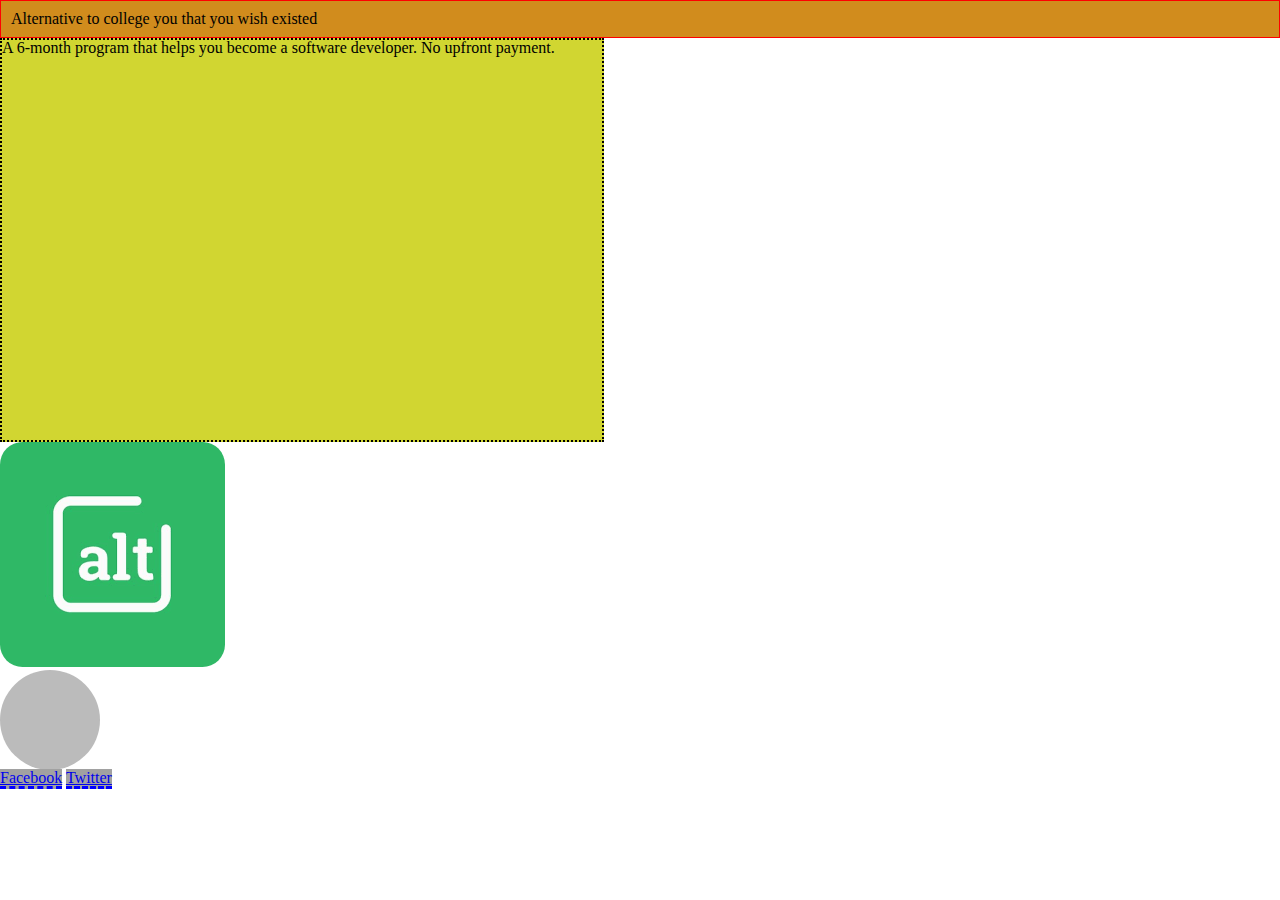
<file: exercise1/index.html>
<!DOCTYPE html>
<html lang="en">
<head>
    <meta charset="UTF-8">
    <meta name="viewport" content="width=device-width, initial-scale=1.0">
    <title>Box Model</title>
    <link rel="stylesheet" href="assets/stylesheet/main.css">
</head>
<body>
    <header>
        <h1>Alternative to college you that you wish existed</h1>
    </header>
    <main>
        <p>A 6-month program that helps you become a software developer.
            No upfront payment.
        </p>
        <img class="altcampus" src="assets/media/image/altcampus.jpg">
        <span class="dot"></span>
    </main>
    <footer>
        <nav class="navigation">
            <a class="anchor"    href="https://facebook.com/altCampusIO">Facebook</a>
            <a class="anchor" href="https://twitter.com/AltCampus">Twitter</a>
        </nav>
    </footer>
</body>
</html>
</file>
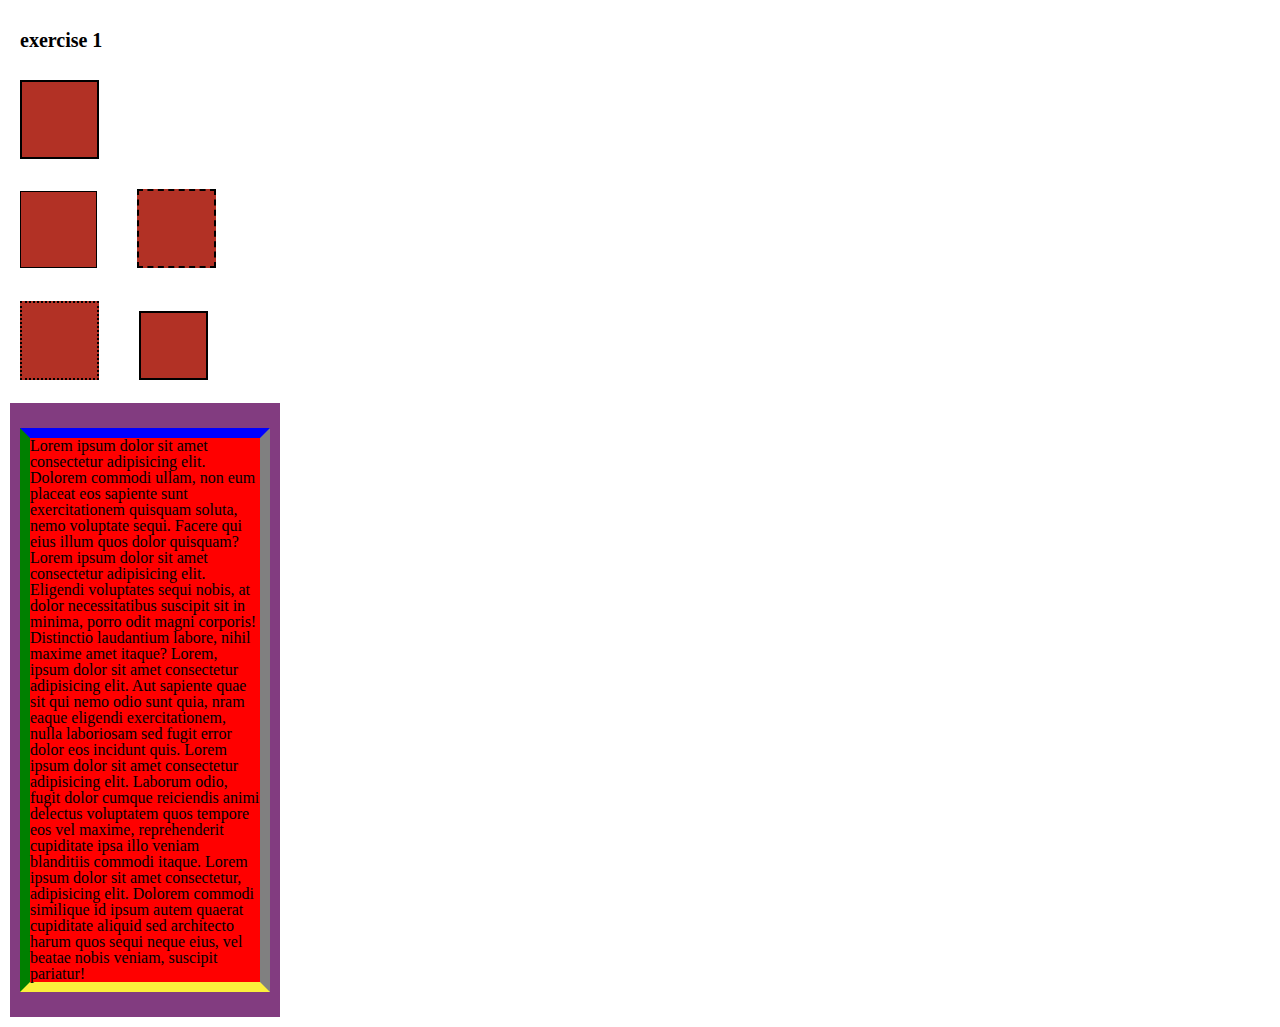
<file: Project1/index.html>
<!DOCTYPE html>
<html lang="en">
<head>
    <meta charset="UTF-8">
    <meta name="viewport" content="width=device-width, initial-scale=1.0">
    <title>Project</title>
    <link rel="stylesheet" href="assets/stylesheet/main.css">
</head>
<body>
    <header>
        <h1 class="heading">exercise 1</h1>
    </header>
    <main>
        <section>
            <div class="square"></div>
        </section>
        <section>
            <span class="square square1"></span><!----
            --><span class="square square2"></span>
        </section>
        <section>
            <span class="square square3"></span><!----
            --><span class="square square4"></span>
        </section>
        <section>
            <div class="square5">
            <p class="container">Lorem ipsum dolor sit amet consectetur adipisicing elit. Dolorem commodi ullam, non eum placeat eos sapiente sunt exercitationem quisquam soluta, nemo voluptate sequi. Facere qui eius illum quos dolor quisquam? Lorem ipsum dolor sit amet consectetur adipisicing elit. Eligendi voluptates sequi nobis, at dolor necessitatibus suscipit sit in minima, porro odit magni corporis! Distinctio laudantium labore, nihil maxime amet itaque? Lorem, ipsum dolor sit amet consectetur adipisicing elit. Aut sapiente quae sit qui nemo odio sunt quia, nram eaque eligendi exercitationem, nulla laboriosam sed fugit error dolor eos incidunt quis. Lorem ipsum dolor sit amet consectetur adipisicing elit. Laborum odio, fugit dolor cumque reiciendis animi delectus voluptatem quos tempore eos vel maxime, reprehenderit cupiditate ipsa illo veniam blanditiis commodi itaque. Lorem ipsum dolor sit amet consectetur, adipisicing elit. Dolorem commodi similique id ipsum autem quaerat cupiditate aliquid sed architecto harum quos sequi neque eius, vel beatae nobis veniam, suscipit pariatur!</p></div>
        </section>
    </main>
</body>
</html>
</file>
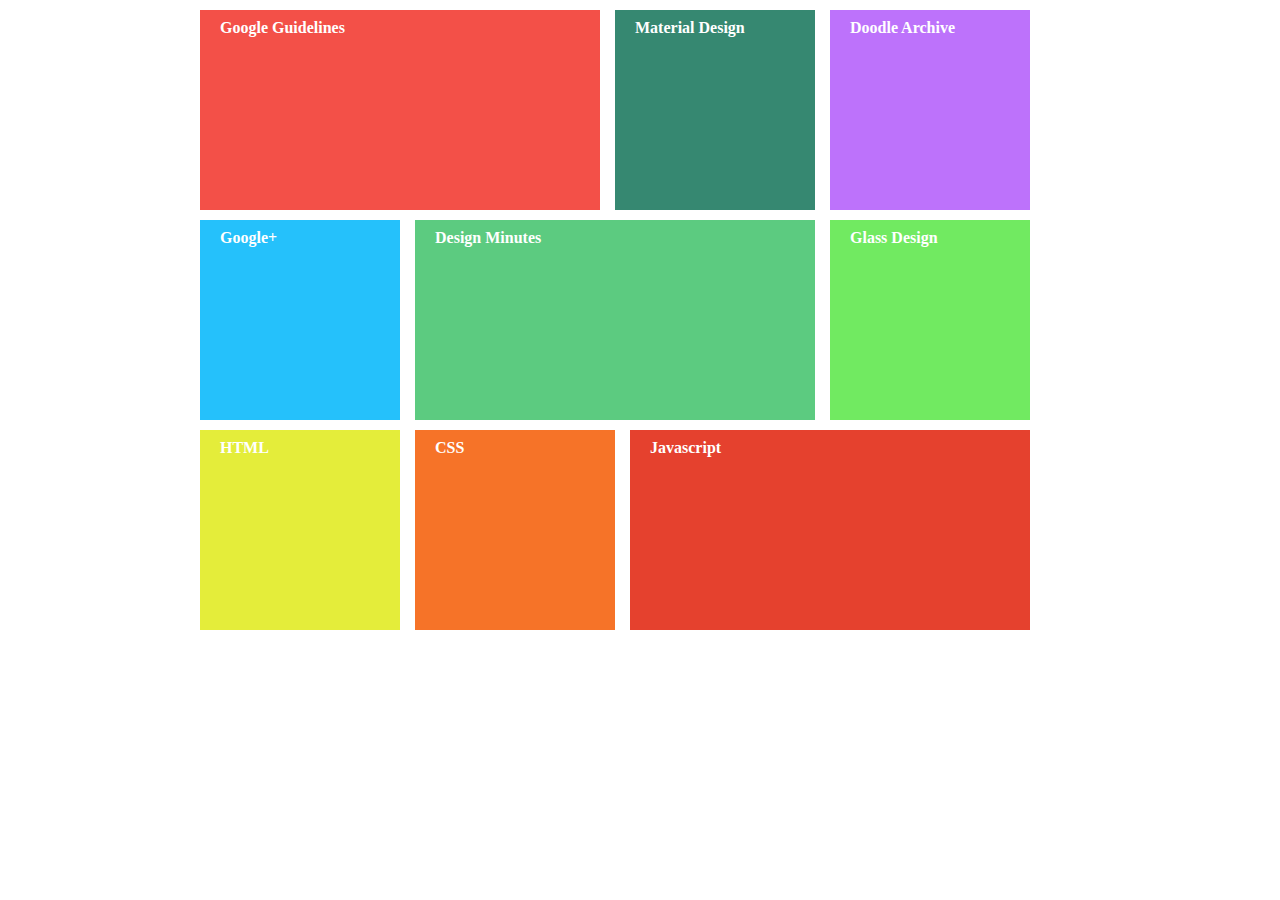
<file: project2/index.html>
<!DOCTYPE html>
<html lang="en">
<head>
    <meta charset="UTF-8">
    <meta name="viewport" content="width=device-width, initial-scale=1.0">
    <title>Project2</title>
    <link rel="stylesheet" href="assets/stylesheet/main.css">
</head>
<body class="container">
    <main>
        <section>
            <div class="square  square1"><p>Google Guidelines</p></div><!----
            --><div class="square_small square2"><p>Material Design</p></div><!----
            --><div class="square_small square3"><p>Doodle Archive</p></div>
        </section>
        <section class="col2">
            <div class="square_small square4"><p>Google+</p></div><!----
            --><div class="square square5"><p>Design Minutes</p></div><!----
            --><div class="square_small square6"><p>Glass Design</p></div>
        </section>
        <section class="col2">
            <div class="square_small square7"><p>HTML</HTML></HTML:5></p></div><!----
            --><div class="square_small square8"><p>CSS</p></div><!----
            --><div class="square square9"><p>Javascript</p></div>
        </section>
    </main>
</body>
</html>
</file>
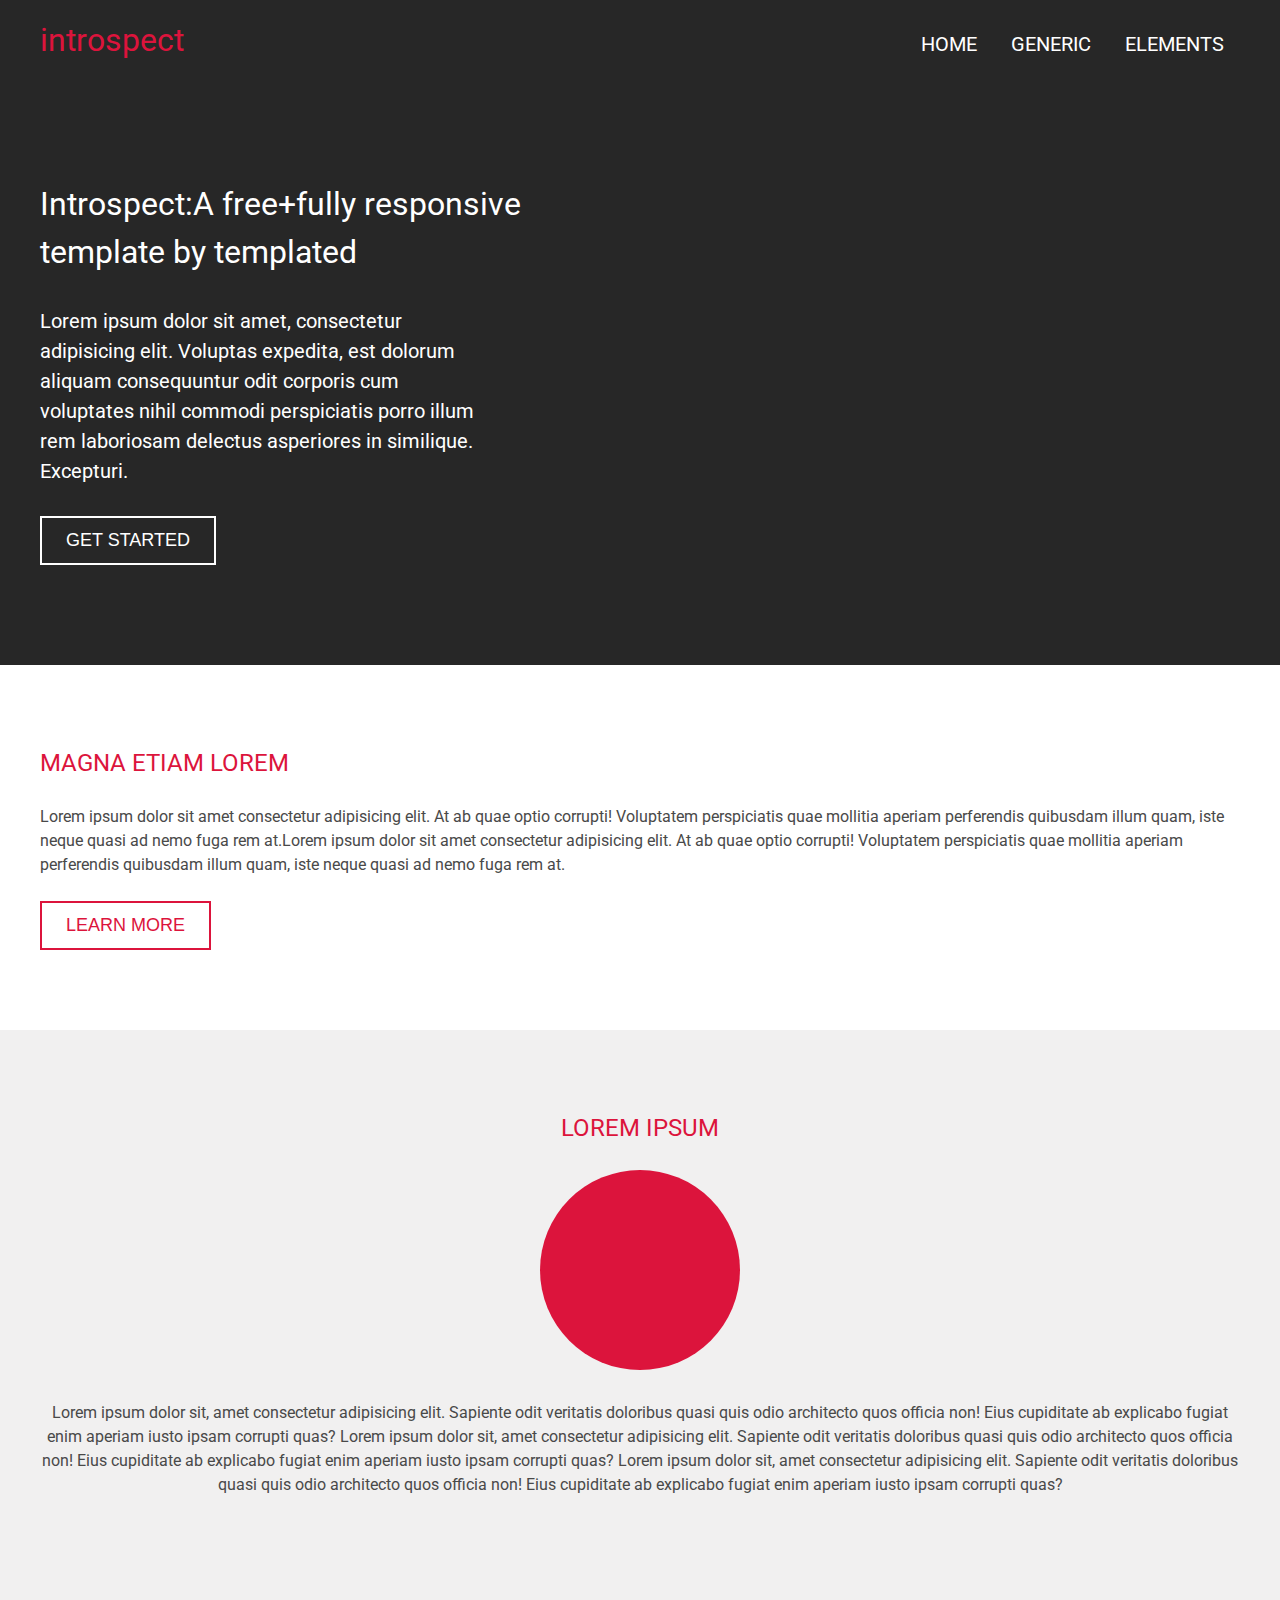
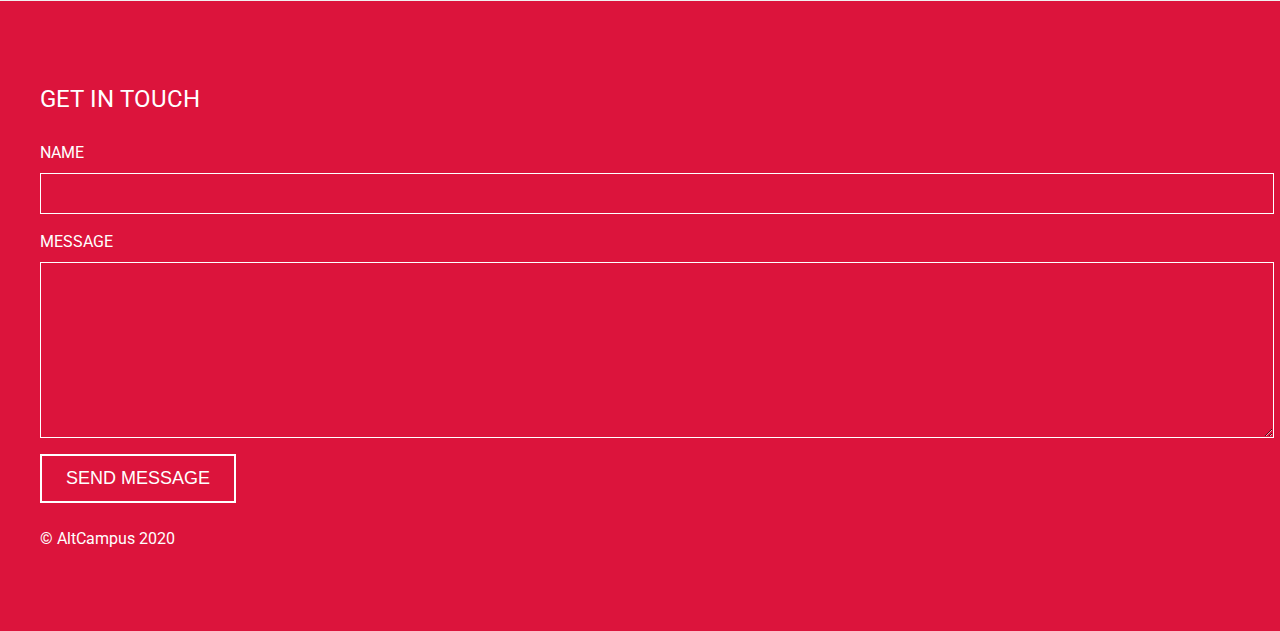
<file: Project3/index.html>
<!DOCTYPE html>
<html lang="en">
  <head>
    <meta charset="UTF-8" />
    <meta name="viewport" content="width=device-width, initial-scale=1.0" />
    <title>Project 3 | Box Model</title>
    <!-- Font Family -->
    <link
      href="https://fonts.googleapis.com/css?family=Roboto:300,400,500,700&display=swap"
      rel="stylesheet"
    />
    <!-- CSS -->
    <link rel="stylesheet" href="assets/stylesheet/main.css"/>
  </head>
  <body>
    <!-- Header -->
    <header class="header">
      <nav class="container nav">
        <a href="#" class="logo">
          <h1>introspect</h1>
        </a>
        <div class="nav-menu">
          <a href="#">Home</a>
          <a href="#">Generic</a>
          <a href="#">Elements</a>
        </div>
      </nav>
    </header>
    <main>
      <!-- Hero -->
      <section class="hero">
        <div class="container">
          <h2 class="hero-heading">
            <strong>Introspect:</strong>A free+fully responsive template by templated
          </h2>
          <p class="hero-text">
            Lorem ipsum dolor sit amet, consectetur adipisicing elit. Voluptas
            expedita, est dolorum aliquam consequuntur odit corporis cum
            voluptates nihil commodi perspiciatis porro illum rem laboriosam
            delectus asperiores in similique. Excepturi.
          </p>
          <a href="#">
            <button class="btn">Get Started</button>
          </a>
        </div>
      </section>
      <!-- Secondary -->
      <section class="padding secondary">
        <article class="container">
          <h3 class="heading">Magna Etiam Lorem</h3>
          <p class="text">
            Lorem ipsum dolor sit amet consectetur adipisicing elit. At ab quae
            optio corrupti! Voluptatem perspiciatis quae mollitia aperiam
            perferendis quibusdam illum quam, iste neque quasi ad nemo fuga rem
            at.Lorem ipsum dolor sit amet consectetur adipisicing elit. At ab
            quae optio corrupti! Voluptatem perspiciatis quae mollitia aperiam
            perferendis quibusdam illum quam, iste neque quasi ad nemo fuga rem
            at.
          </p>
          <a href="#">
            <button class="btn">Learn more</button>
          </a>
        </article>
      </section>
      <!-- Tertiary -->
      <section class="padding tertiary">
        <div class="container">
          <h3 class="heading">Lorem Ipsum</h3>
          <div class="circle"></div>
          <p class="text">
            Lorem ipsum dolor sit, amet consectetur adipisicing elit. Sapiente
            odit veritatis doloribus quasi quis odio architecto quos officia
            non! Eius cupiditate ab explicabo fugiat enim aperiam iusto ipsam
            corrupti quas? Lorem ipsum dolor sit, amet consectetur adipisicing
            elit. Sapiente odit veritatis doloribus quasi quis odio architecto
            quos officia non! Eius cupiditate ab explicabo fugiat enim aperiam
            iusto ipsam corrupti quas? Lorem ipsum dolor sit, amet consectetur
            adipisicing elit. Sapiente odit veritatis doloribus quasi quis odio
            architecto quos officia non! Eius cupiditate ab explicabo fugiat
            enim aperiam iusto ipsam corrupti quas?
          </p>
        </div>
      </section>
    </main>
    <footer class="padding footer">
      <div class="container">
        <h3 class="heading">Get in touch</h3>
        <form class="form" action="">
          <label class="label" for="">Name</label>
          <input class="form-control" type="text" />
          <label class="label" for="">Message</label>
          <textarea class="form-control" name="" rows="10"></textarea>
          <input type="submit" value="Send Message" class="btn" />
        </form>
        <small>&copy; AltCampus 2020</small>
      </div>
    </footer>
  </body>
</html>
</file>
<file: exercise1/assets/stylesheet/main.css>
html, body, div, span, applet, object, iframe,
h1, h2, h3, h4, h5, h6, p, blockquote, pre,
a, abbr, acronym, address, big, cite, code,
del, dfn, em, img, ins, kbd, q, s, samp,
small, strike, strong, sub, sup, tt, var,
b, u, i, center,
dl, dt, dd, ol, ul, li,
fieldset, form, label, legend,
table, caption, tbody, tfoot, thead, tr, th, td,
article, aside, canvas, details, embed, 
figure, figcaption, footer, header, hgroup, 
menu, nav, output, ruby, section, summary,
time, mark, audio, video {
	margin: 0;
	padding: 0;
	border: 0;
	font-size: 100%;
	font: inherit;
	vertical-align: baseline;
}
/* HTML5 display-role reset for older browsers */
article, aside, details, figcaption, figure, 
footer, header, hgroup, menu, nav, section {
	display: block;
}
body {
	line-height: 1;
}
ol, ul {
	list-style: none;
}
blockquote, q {
	quotes: none;
}
blockquote:before, blockquote:after,
q:before, q:after {
	content: '';
	content: none;
}
table {
	border-collapse: collapse;
	border-spacing: 0;
}

h1  {
    border: 1px solid red;
    background-color: #D18C1D;
    padding: 10px;
}
p   {
    width: 600px;
    height: 400px;
    background-color: #D1D631;
    border: 2px dotted black;
}
.anchor {
    border-bottom: 3px dashed blue;
    background-color: #A1A1A1;

}
.navigation {
    /* background-color: #A1A1A1; */
}
.altcampus  {
    border-radius: 10%;
}
.dot    {

        height: 100px;
        width: 100px;
        background-color: #bbb;
        border-radius: 50%;
        display: block;

      }
</file>
<file: Project1/assets/stylesheet/main.css>
html, body, div, span, applet, object, iframe,
h1, h2, h3, h4, h5, h6, p, blockquote, pre,
a, abbr, acronym, address, big, cite, code,
del, dfn, em, img, ins, kbd, q, s, samp,
small, strike, strong, sub, sup, tt, var,
b, u, i, center,
dl, dt, dd, ol, ul, li,
fieldset, form, label, legend,
table, caption, tbody, tfoot, thead, tr, th, td,
article, aside, canvas, details, embed, 
figure, figcaption, footer, header, hgroup, 
menu, nav, output, ruby, section, summary,
time, mark, audio, video {
	margin: 0;
	padding: 0;
	border: 0;
	font-size: 100%;
	font: inherit;
	vertical-align: baseline;
}
/* HTML5 display-role reset for older browsers */
article, aside, details, figcaption, figure, 
footer, header, hgroup, menu, nav, section {
	display: block;
}
body {
	line-height: 1;
}
ol, ul {
	list-style: none;
}
blockquote, q {
	quotes: none;
}
blockquote:before, blockquote:after,
q:before, q:after {
	content: '';
	content: none;
}
table {
	border-collapse: collapse;
	border-spacing: 0;
}
.heading    {
    font-size: 20px;
    font-weight: bold;
    margin-top: 30px;
    margin-left: 20px;
}
.square {
    height: 75px;
    width: 75px;
    background-color: #B23125;
    margin-left: 20px;
    margin-top: 30px;
    border: 2px solid black;
}
.square1    {
    display: inline-block;
    /* height: 75px;
    width: 75px;
    background-color: #B23125;
    margin-left: 20px;
    margin-top: 30px; */
    border: 1px solid black;
    margin-right: 20px;

}
.square2    {
    display: inline-block;
    /* height: 75px;
    width: 75px;
    background-color: #B23125;
    margin-left: 20px;
    margin-top: 30px;*/
    border: 2px dashed black; 

}
.square3    {
    display: inline-block;
    /* height: 75px;
    width: 75px;
    background-color: #B23125;
    margin-left: 20px;
    margin-top: 30px; */
    border: 2px dotted black;
    margin-right: 20px;
}
.square4    {
    display: inline-block;
    height: 65px;
    width: 65px;
    background-color: #B23125;
        /* margin-left: 20px;
        margin-top: 30px; */

}
.container  {
    /* width: 500px; */
    /* margin-left: 20px;
    margin-top: 20px;*/

    border-left: 10px solid green; 
    border-top: 10px solid blue ;
    border-right: 10px solid #808080;
    border-bottom: 10px solid #FBEF3C;
    background-color: red;
}
.square5    {
    background-color: #823C80;
    margin-left: 10px;
    /* height: 250px; */
    width: 250px;
    padding: 10px;
    margin-top: 20px;
    padding: 25px 10px;
    margin-bottom: 10px;
}
</file>
<file: project2/assets/stylesheet/main.css>
html, body, div, span, applet, object, iframe,
h1, h2, h3, h4, h5, h6, p, blockquote, pre,
a, abbr, acronym, address, big, cite, code,
del, dfn, em, img, ins, kbd, q, s, samp,
small, strike, strong, sub, sup, tt, var,
b, u, i, center,
dl, dt, dd, ol, ul, li,
fieldset, form, label, legend,
table, caption, tbody, tfoot, thead, tr, th, td,
article, aside, canvas, details, embed, 
figure, figcaption, footer, header, hgroup, 
menu, nav, output, ruby, section, summary,
time, mark, audio, video {
	margin: 0;
	padding: 0;
	border: 0;
	font-size: 100%;
	font: inherit;
	vertical-align: baseline;
}
/* HTML5 display-role reset for older browsers */
article, aside, details, figcaption, figure, 
footer, header, hgroup, menu, nav, section {
	display: block;
}
body {
	line-height: 1;
}
ol, ul {
	list-style: none;
}
blockquote, q {
	quotes: none;
}
blockquote:before, blockquote:after,
q:before, q:after {
	content: '';
	content: none;
}
table {
	border-collapse: collapse;
	border-spacing: 0;
}
.square    {
    display: inline-block;
    width: 400px;
    height: 200px;
    /* background-color: #F35048; */
    margin-right: 15px;

}
.square1    {
    background-color: #F35048;
}
.square_small    {
    display: inline-block;
    width: 200px;
    height: 200px;
    
    margin-right: 15px;
}
.square2    {
    background-color: #368871;
}
.square3    {
    /* display: inline-block;
    width: 200px;
    height: 200px; */
    background-color: #BD72FB;
}
.container  {
    margin: 10px 200px;
}
.square4    {
    /* display: inline-block;
    width: 200px;
    height: 200px; */
    background-color: #25C1FB;
    /* margin-right: 15px; */
    
}
.square5    {
    /* display: inline-block;
    width: 400px;
    height: 200px; */
    background-color: #5CCB80;
    /* margin-right: 15px; */
}
.square6    {
    /* display: inline-block;
    width: 200px;
    height: 200px; */
    background-color: #71EA61;
}
.col2   {
    margin: 10px 0;
}
.square7    {
    /* display: inline-block;
    width: 200px;
    height: 200px; */
    background-color: #E4ED3A;
    /* margin-right: 15px; */
}
.square8    {
    /* display: inline-block;
    width: 200px;
    height: 200px; */
    background-color: #F67328;
    /* margin-right: 15px; */
}
.square9    {
    /* display: inline-block;
    width: 400px;
    height: 200px; */
    background-color: #E5412E;
    
}
p   {
    color: white;
    margin: 10px 20px;
    font-weight: bold;
}
</file>
<file: Project3/assets/stylesheet/main.css>
/* http://meyerweb.com/eric/tools/css/reset/ 
   v2.0 | 20110126
   License: none (public domain)
*/

html, body, div, span, applet, object, iframe,
h1, h2, h3, h4, h5, h6, p, blockquote, pre,
a, abbr, acronym, address, big, cite, code,
del, dfn, em, img, ins, kbd, q, s, samp,
small, strike, strong, sub, sup, tt, var,
b, u, i, center,
dl, dt, dd, ol, ul, li,
fieldset, form, label, legend,
table, caption, tbody, tfoot, thead, tr, th, td,
article, aside, canvas, details, embed, 
figure, figcaption, footer, header, hgroup, 
menu, nav, output, ruby, section, summary,
time, mark, audio, video {
	margin: 0;
	padding: 0;
	border: 0;
	font-size: 100%;
	font: inherit;
	vertical-align: baseline;
}
/* HTML5 display-role reset for older browsers */
article, aside, details, figcaption, figure, 
footer, header, hgroup, menu, nav, section {
	display: block;
}
body {
	line-height: 1;
}
ol, ul {
	list-style: none;
}
blockquote, q {
	quotes: none;
}
blockquote:before, blockquote:after,
q:before, q:after {
	content: '';
	content: none;
}
table {
	border-collapse: collapse;
	border-spacing: 0;
}
/* General */

body {
  line-height: 1.5;
  font-family: "Roboto", sans-serif;
}
.container {
  width: 1200px;
  margin: 0 auto;
}
.btn {
  background-color: transparent;
  padding: 12px 24px;
  color: #fff;
  border: 2px solid #fff;
  text-transform: uppercase;
  font-size: 18px;
  font-weight: 500;
  cursor: pointer;
}
.padding {
  padding: 80px 0;
}
.heading {
  font-size: 24px;
  color: crimson;
  text-transform: uppercase;
}
.text {
  font-size: 16px;
  margin: 24px 0;
  color: #494949;
}

/* Header */
.header {
  background-color: #272727;
  padding: 16px 0;
}
.logo,
.nav-menu {
  display: inline-block;
}

.logo {
  width: 300px;
  color: crimson;
  font-size: 32px;
  text-decoration: none;
}
.nav-menu {
  width: calc(1200px - 320px);
  text-align: right;
}
.nav-menu a {
  font-size: 20px;
  text-decoration: none;
  text-transform: uppercase;
  margin-left: 30px;
  color: #fff;
}

/* Hero */
.hero {
  background-color: #272727;
  padding: 100px 0;
  color: #fff;
}
.hero-heading {
  font-size: 32px;
  width: 600px;
}
.hero-text {
  font-size: 20px;
  width: 450px;
  margin: 30px 0;
}

/* Secondary */
.secondary .btn {
  color: crimson;
  border-color: crimson;
}

/* Tertiary */
.tertiary {
  background-color: #f1f0f0;
  text-align: center;
}
.circle {
  height: 200px;
  width: 200px;
  border-radius: 50%;
  background-color: crimson;
  display: inline-block;
  margin-top: 24px;
}

/* Footer */
.footer {
  background-color: crimson;
  color: #fff;
}
.footer .heading {
  color: #fff;
}
.form {
  margin-top: 24px;
}
.form-control {
  display: block;
  width: 100%;
  background-color: transparent;
  padding: 12px 16px;
  border: 1px solid #fff;
  margin-bottom: 16px;
}

.label {
  text-transform: uppercase;
  margin-bottom: 8px;
  display: inline-block;
}
small {
  margin-top: 24px;
  display: inline-block;
}
</file>
